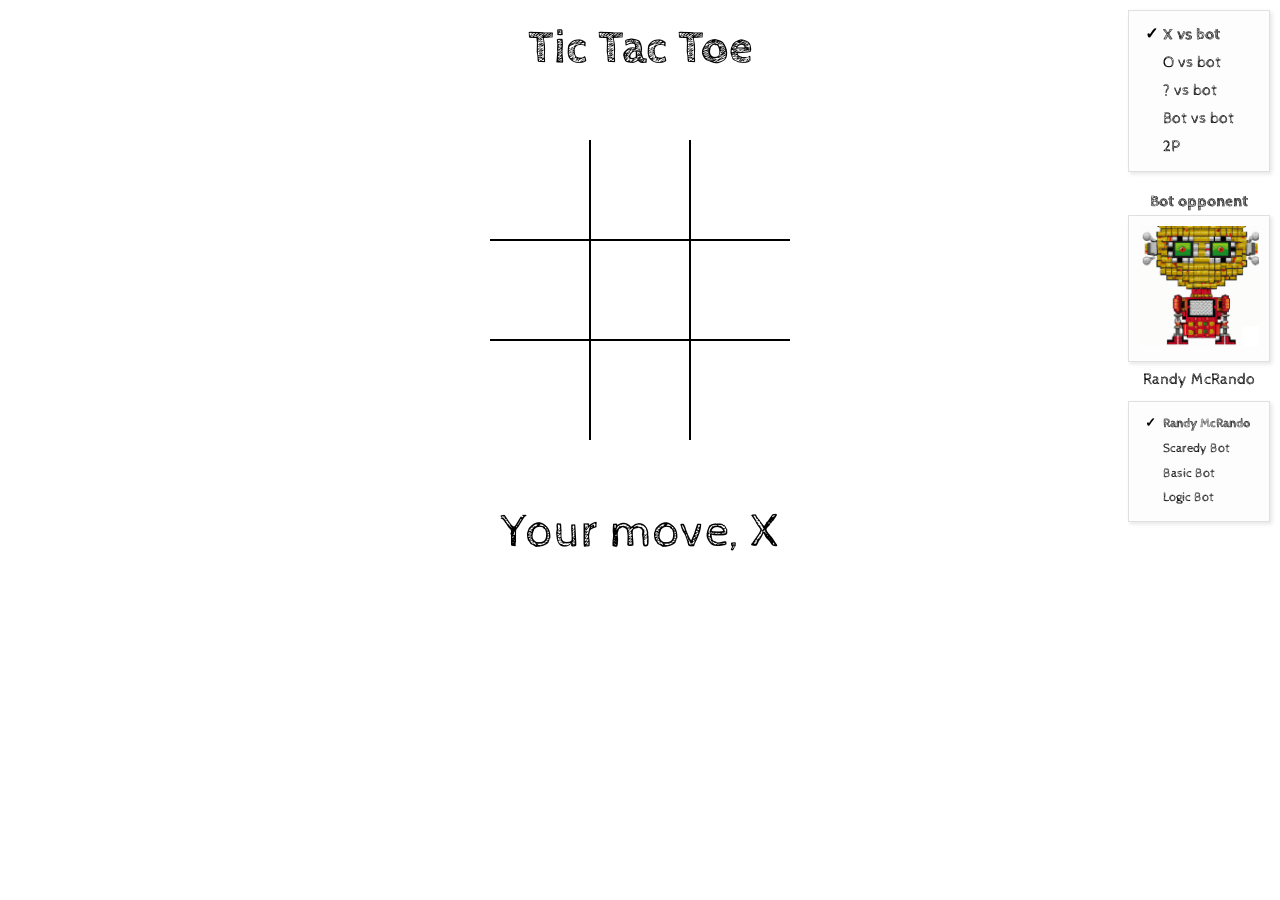
<file: index.html>
<!DOCTYPE html>
<html lang="en">
<head>
    <meta charset="UTF-8">
    <meta name="viewport" content="width=device-width, initial-scale=1.0">
    <title>Tic Tac Toe</title>

    <link rel="preconnect" href="https://fonts.googleapis.com">
    <link rel="preconnect" href="https://fonts.gstatic.com" crossorigin>
    <link href="https://fonts.googleapis.com/css2?family=Cabin+Sketch:wght@400;700&display=swap" rel="stylesheet">
    
    <link rel="stylesheet" href="styles.css">
    <link rel="stylesheet" href="options.css">
</head>
<body>
    <div id="right-bar">
        <div class="options-container" id="pn-options">
            <div class="option" data-value="1px">X vs bot</div>
            <div class="option" data-value="1po">O vs bot</div>
            <div class="option" data-value="1p?">? vs bot</div>
            <div class="option" data-value="0p">Bot vs bot</div>
            <div class="option" data-value="2p">2P</div>
        </div>    

        <div id="bot-header">Bot opponent</div>
        <div id="bot-view" class="options-container">
            <img id="bot-image" width="120" height="120">
        </div>
        <div id="bot-name"></div>

        <div class="options-container" id="bot-options">
            <div class="option">Randy McRando</div>
            <div class="option">Scaredy Bot</div>
            <div class="option">Basic Bot</div>
            <div class="option">Logic Bot</div>
        </div> 
    </div>

    <h1>Tic Tac Toe</h1>
    <div id="container">
    </div>

    <script src="tictactoe.js"></script>
</body>
</html>
</file>
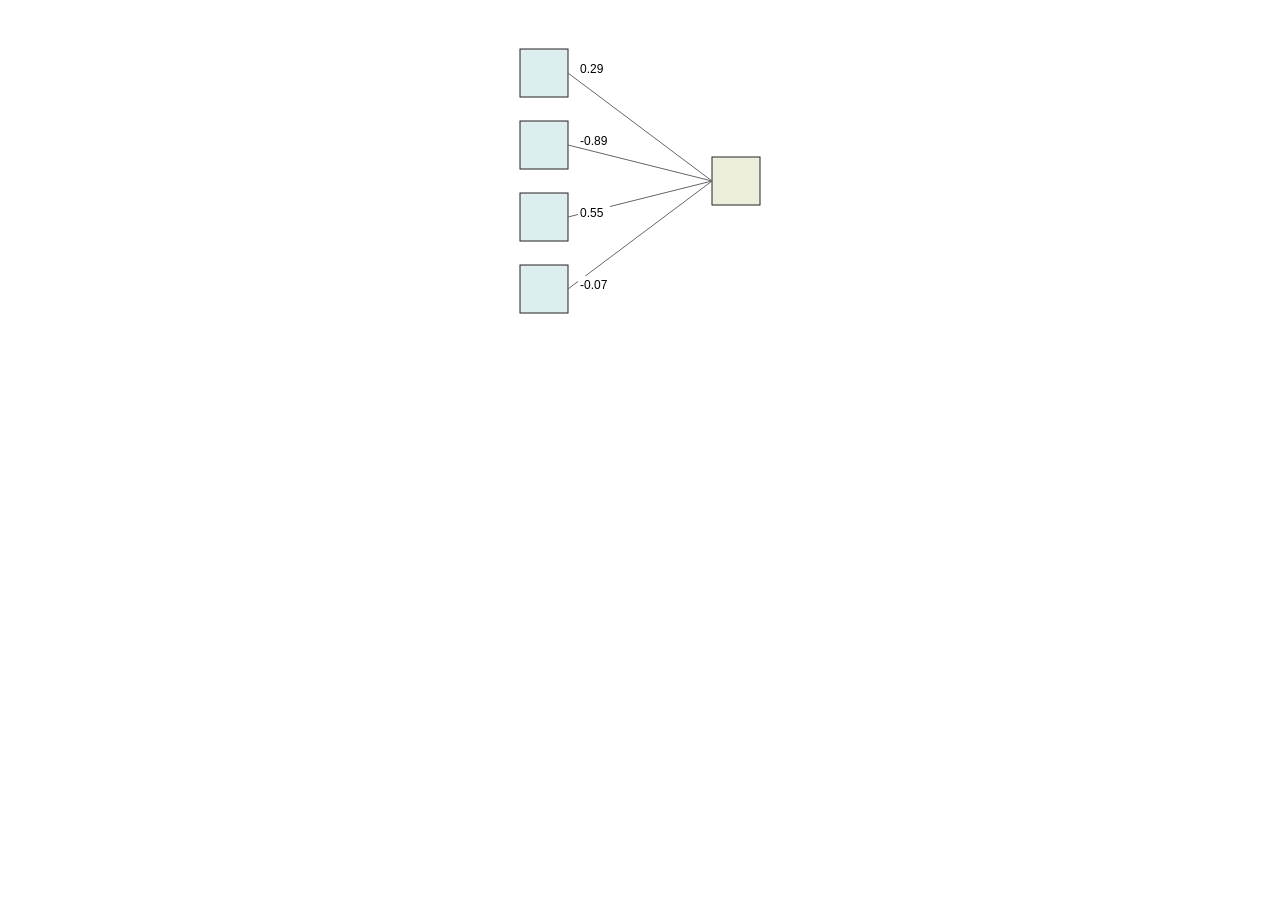
<file: neurons_test.html>
<!DOCTYPE html>
<html lang="en">
<head>
    <meta charset="UTF-8">
    <meta name="viewport" content="width=device-width, initial-scale=1.0">
    <title>neurons.ts test page</title>
    <link rel="stylesheet" href="neurons_test.css">
</head>
<body>
    <div id="vis"></div>
    <script src="neurons.js"></script>
</body>
</html>
</file>
<file: styles.css>
body {
    font-family: "Cabin Sketch", "Open Sans", sans-serif;
    margin: 0;
    padding: 0;
}

h1 {
    font-size: 48px;
    text-align: center;
    margin-top: 20px;
}

#right-bar {
    position: absolute;  /* Positioned on the document */
    top: 10px;
    right: 10px;
}

#bot-header {
    margin-top: 20px;
    margin-bottom: 4px;
    font-weight: bold;
    text-align: center;
}

#bot-image {
    margin: auto 0; 
}

#bot-name {
    text-align: center;
    margin-top: 8px;
    cursor: pointer;
}

#bot-options {
    margin-top: 12px;
    font-size: 80%;
}

#container {
    display: grid;
    grid-template-columns: repeat(3, 1fr); /* This creates three equal columns */
    grid-gap: 2px; /* This adds the "border" or gap between grid items */
    width: 300px; /* Example width, adjust as needed */
    height: 300px; /* Example height, adjust as needed */
    background-color: black; /* This will serve as the "border" color */
    margin: 64px auto;
}

#container > div {
    background-color: white; /* This will be the color of the grid items themselves */
    width: 100%; /* Take up full width of the grid cell */
    height: 100%; /* Take up full height of the grid cell */

    display: flex;
    justify-content: center;
    align-items: center;

    font-size: 80px;
    line-height: 0; /* Otherwise it makes the grid cell grow. */

    user-select: none;
    cursor: default;
}

.message {
    font-size: 48px;
    margin: 48px auto;
    text-align: center;

    user-select: none;
    cursor: default;
}
</file>
<file: options.css>
.options-container {
    padding: 10px;
    border: 1px solid #e0e0e0;
    box-shadow: 2px 2px 4px rgba(0, 0, 0, 0.1); /* Slight shadow for a paper effect */
    background: #fdfdfd; /* Off-white background for a paper-like feel */
    width: 120px; 
}

.option {
    padding: 6px 6px 6px 24px; /* Increased left padding to accommodate checkmark */
    cursor: pointer;
    transition: background-color 0.3s ease;
    line-height: 1; /* Reduced line height to reduce vertical space between options */
}

.option:hover {
    background-color: #f5f5f5; /* Slight highlight on hover */
}

.option.selected {
    position: relative;
    font-weight: bold;
}

.option.selected::before {
    content: "✓"; /* Unicode for check mark */
    position: absolute;
    left: 6px; /* Position to the left of the option text */
    top: 50%;
    transform: translateY(-50%);
    font-weight: bold;
}
</file>
<file: neurons_test.css>
svg {
    display: block;
    margin: 48px auto;
}
</file>
